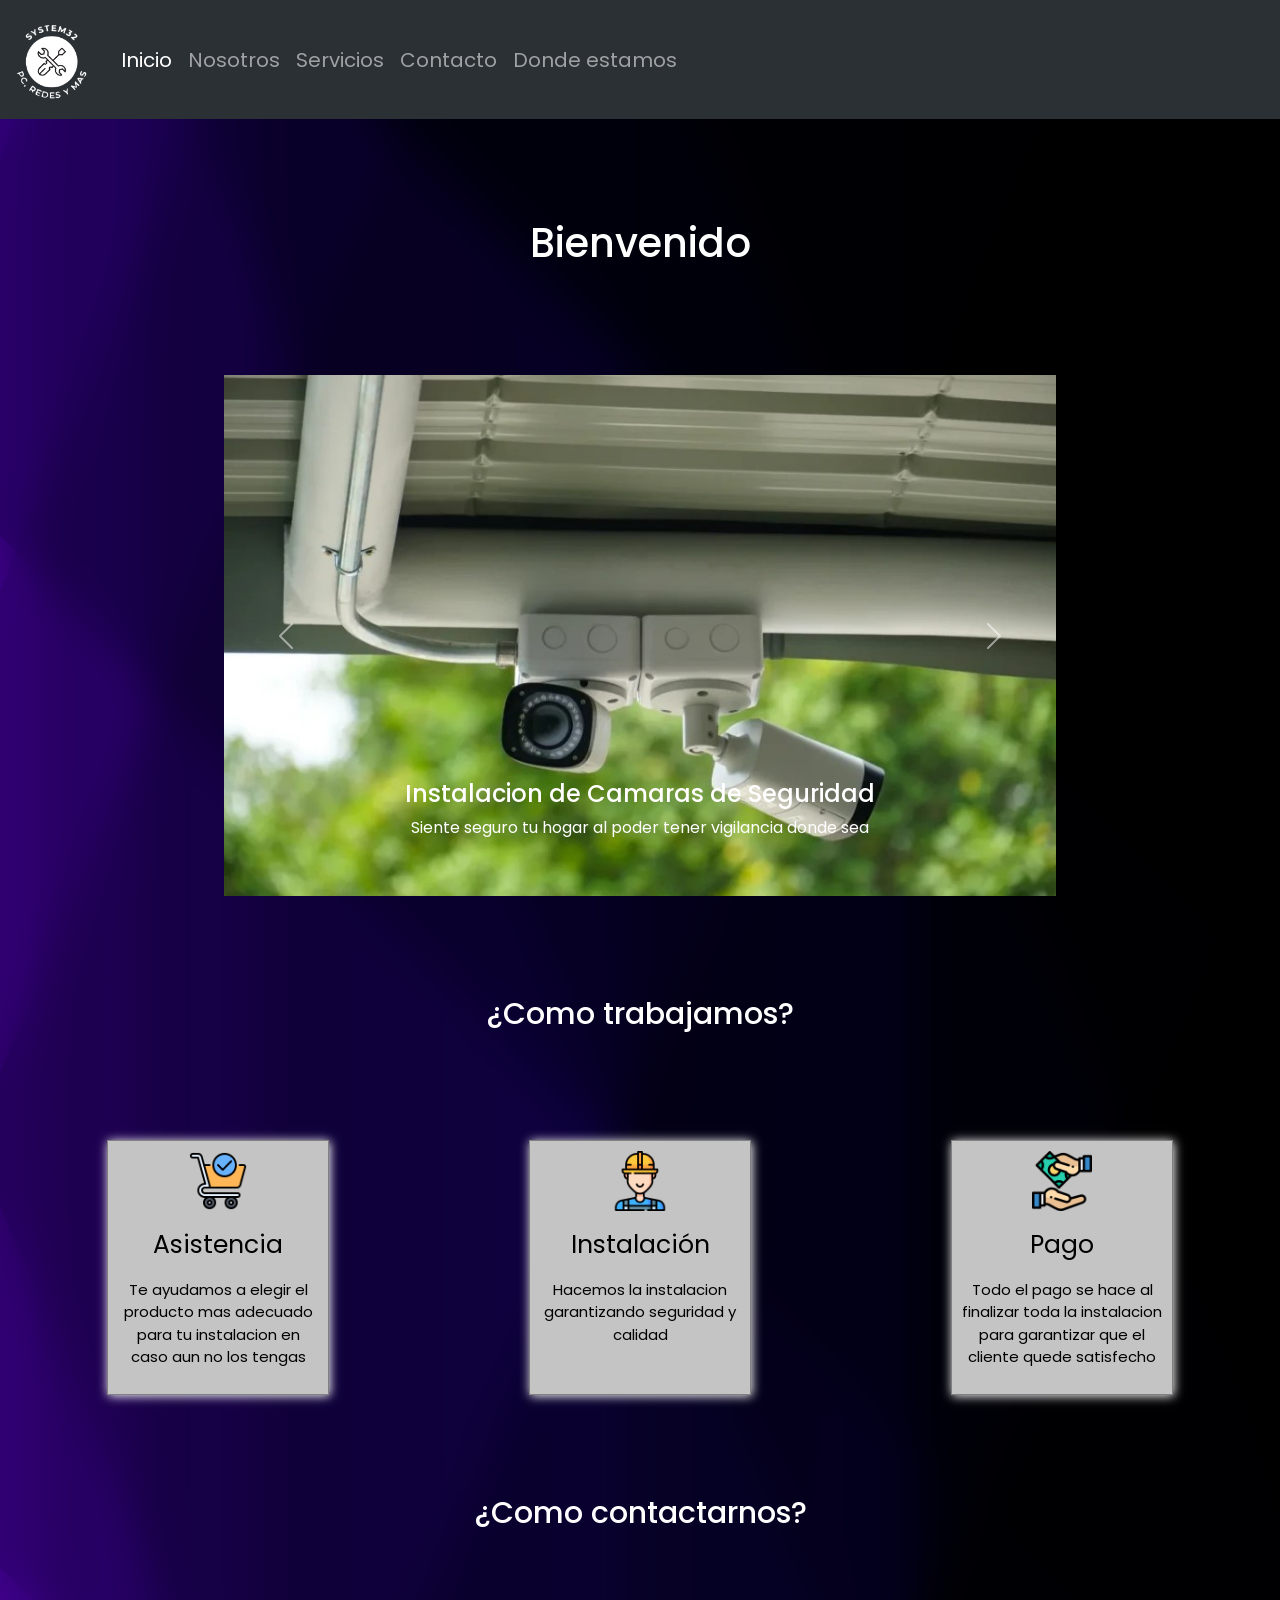
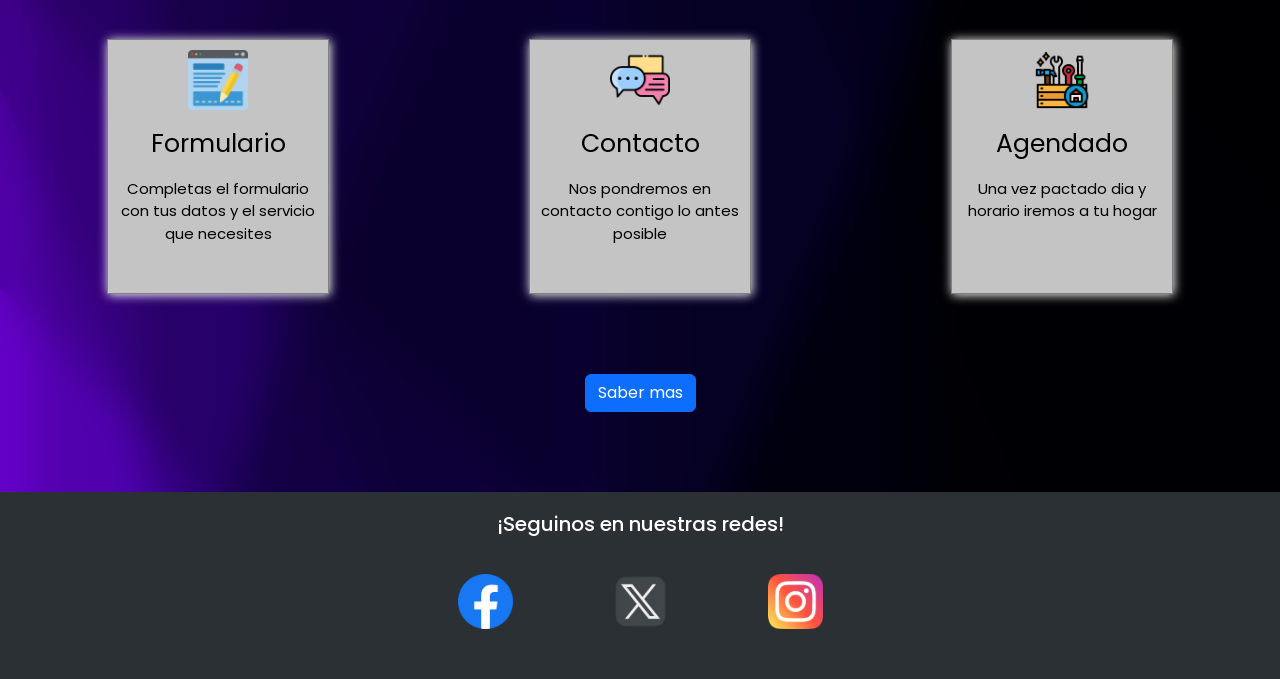
<file: index.html>
<!DOCTYPE html>
<html lang="en">

<head>
   <meta charset="UTF-8">
   <meta name="viewport" content="width=device-width, initial-scale=1.0">
   <title>Inicio</title>
   <!--Boostrap-->
   <link href="https://cdn.jsdelivr.net/npm/bootstrap@5.3.3/dist/css/bootstrap.min.css" rel="stylesheet"
      integrity="sha384-QWTKZyjpPEjISv5WaRU9OFeRpok6YctnYmDr5pNlyT2bRjXh0JMhjY6hW+ALEwIH" crossorigin="anonymous">
   <!--Icono de la pagina-->
   <link rel="icon" href="./images/logoblanco.png">
   <!--Fonts-->
   <link rel="preconnect" href="https://fonts.googleapis.com">
   <link rel="preconnect" href="https://fonts.gstatic.com" crossorigin>
   <link
      href="https://fonts.googleapis.com/css2?family=Poppins:ital,wght@0,100;0,200;0,300;0,400;0,500;0,600;0,700;0,800;0,900;1,100;1,200;1,300;1,400;1,500;1,600;1,700;1,800;1,900&display=swap"
      rel="stylesheet">
   <!--Css-->
   <link rel="stylesheet" href="./css/style.css">
</head>

<body>
   <!--HEADER-->
   <header>
      <nav class="navbar navbar-expand-xl bg-body-tertiary bg-dark" data-bs-theme="dark">
         <div class="container-fluid">
            <a class="navbar-brand" href="./index.html">
               <img src="./images/logoblanco.png" alt="logo system32" class="logo-nav">
            </a>
           <button class="navbar-toggler" type="button" data-bs-toggle="collapse" data-bs-target="#navbarSupportedContent" aria-controls="navbarSupportedContent" aria-expanded="false" aria-label="Toggle navigation">
             <span class="navbar-toggler-icon"></span>
           </button>
           <div class="collapse navbar-collapse" id="navbarSupportedContent">
             <ul class="navbar-nav me-auto mb-2 mb-lg-0">
               <li class="nav-item">
                 <a class="nav-link active" aria-current="page" href="./index.html">Inicio</a>
               </li>
               <li class="nav-item">
                 <a class="nav-link" href="./pages/nosotros.html">Nosotros</a>
               </li>
               <li class="nav-item">
                  <a class="nav-link" href="./pages/servicios.html">Servicios</a>
                </li>
               <li class="nav-item">
                 <a class="nav-link " href="./pages/contacto.html">Contacto</a>
               </li>
               <li class="nav-item">
                  <a class="nav-link" href="./pages/donde-estamos.html">Donde estamos</a>
                </li>
             </ul>
           </div>
         </div>
       </nav>
  </header>
  
  
  
<!--MAIN-->
<main>
<h1 class="title-main-index">Bienvenido</h1>
<!--Carrusel-->
<div id="carouselExampleInterval" class="carousel slide mx-auto" data-bs-ride="carousel">
   <div class="carousel-inner">
      <div class="carousel-item active" data-bs-interval="3500">
          <img src="./images/foto1.jpg" class="d-block w-100" alt="Instalacion de Camaras">
         <div class="carousel-caption d-none d-md-block">
            <a href="./pages/contacto.html"><h4>Instalacion de Camaras de Seguridad</h4></a>
            <a href="./pages/contacto.html"><p>Siente seguro tu hogar al poder tener vigilancia donde sea</p></a>
         </div>
      </div>
     <div class="carousel-item" data-bs-interval="4000">
         <img src="./images/foto2.jpg" class="d-block w-100" alt="Armado de pc">
       <div class="carousel-caption d-none d-md-block">
         <a href="./pages/contacto.html"><h4>Armado de PC</h4></a>
         <a href="./pages/contacto.html"><p>Arma tu PC para estudio o gaming de la mejor forma con los mejores componentes</p></a>
       </div>
     </div>
     <div class="carousel-item">
         <img src="./images/foto3.jpg" class="d-block w-100" alt="Mantenimiento de PC">
       <div class="carousel-caption d-none d-md-block">
         <a href="./pages/contacto.html"><h4>Mantenimiento de PC</h4></a>
         <a href="./pages/contacto.html"><p>Hacemos una copia de seguridad para luego un completo mantenimiento a tu PC</p></a>
       </div>
     </div>
   </div>
     <button class="carousel-control-prev" type="button" data-bs-target="#carouselExampleInterval" data-bs-slide="prev">
      <span class="carousel-control-prev-icon" aria-hidden="true"></span>
      <span class="visually-hidden">Previous</span>
     </button>
     <button class="carousel-control-next" type="button" data-bs-target="#carouselExampleInterval" data-bs-slide="next">
      <span class="carousel-control-next-icon" aria-hidden="true"></span>
      <span class="visually-hidden">Next</span>
     </button>
</div>

   <!--Tarjetas-->
 <section>
   <div>
      <h4 id="h2-seccion-main">¿Como trabajamos?</h4>
      <div class="seccion-index">
         <div class="cajas-secciones-index">
            <img src="./images/buy-icon.png" class="icons-index" alt="">
            <a href="./pages/contacto.html"class="a-secciones-index">Asistencia</a>
            <p class="text-secciones-index">Te ayudamos a elegir el producto mas adecuado para tu instalacion en caso aun no los tengas</p>
         </div>
         <div class="cajas-secciones-index">
            <img src="./images/work-icon.png" class="icons-index" alt="">
            <a href="./pages/contacto.html"class="a-secciones-index">Instalación</a>
            <p class="text-secciones-index">Hacemos la instalacion garantizando seguridad y calidad</p>
         </div>
         <div class="cajas-secciones-index">
            <img src="./images/pay-icon.png" class="icons-index" alt="">
            <a href="./pages/contacto.html"class="a-secciones-index">Pago</a>
            <p class="text-secciones-index">Todo el pago se hace al finalizar toda la instalacion para garantizar que el cliente quede satisfecho</p>
         </div>
      </div>
   </div>
</section>
<section>
   <div>
      <h4 id="h2-seccion-main">¿Como contactarnos?</h4>
      <div class="seccion-index">
         <div class="cajas-secciones-index">
            <img src="./images/form-icon.png" class="icons-index" alt="">
            <a href="./pages/contacto.html"class="a-secciones-index">Formulario</a>
            <p class="text-secciones-index">Completas el formulario con tus datos y el servicio que necesites</p>
         </div>
         <div class="cajas-secciones-index">
            <img src="./images/message-icon.png" class="icons-index" alt="">
            <a href="./pages/contacto.html"class="a-secciones-index">Contacto</a>
            <p class="text-secciones-index">Nos pondremos en contacto contigo lo antes posible</p>
         </div>
         <div class="cajas-secciones-index">
            <img src="./images/reparacion-icon.png" class="icons-index" alt="">
            <a href="./pages/contacto.html"class="a-secciones-index">Agendado</a>
            <p class="text-secciones-index">Una vez pactado dia y horario iremos a tu hogar</p>
         </div>
      </div>
   </div>
</section>
<div class="button-index">
   <button type="button" class="btn btn-primary"><a href="./pages/nosotros.html">Saber mas</a></button>
</div>
</main>

   <!--Footer-->

   <footer>
      <div class="footer">
         <h6 class="text-footer">¡Seguinos en nuestras redes!</h6>
         <div class="icons-footer">
            <a href="https://facebook.com"><img src="./images/logo-facebook.png" alt="" class="icon-footer"></a>
            <a href="https://twitter.com"><img src="./images/logo-x.png" alt="" class="icon-footer"></a>
            <a href="https://instagram.com"><img src="./images/logo-instagram.png" alt="" class="icon-footer"></a>
         </div>
      </div>   
   </footer>
   

   <script src="https://cdn.jsdelivr.net/npm/bootstrap@5.3.3/dist/js/bootstrap.bundle.min.js"
      integrity="sha384-YvpcrYf0tY3lHB60NNkmXc5s9fDVZLESaAA55NDzOxhy9GkcIdslK1eN7N6jIeHz"
      crossorigin="anonymous"></script>


</body>

</html>
</file>
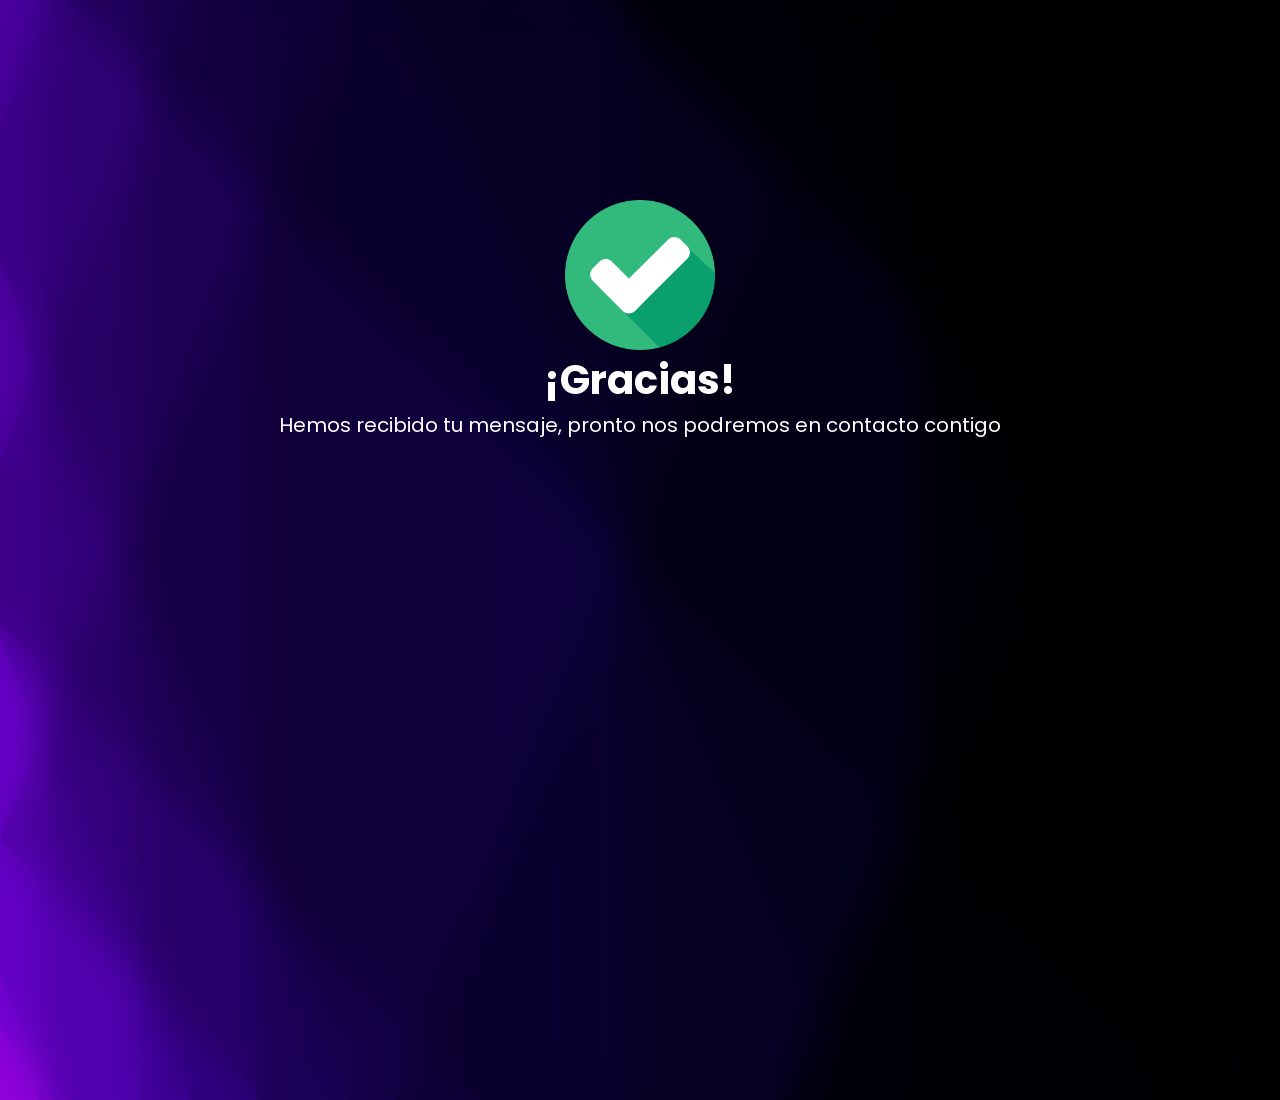
<file: pages/confirmado.html>
<!DOCTYPE html>
<html lang="en">
<head>
    <meta charset="UTF-8">
    <meta name="viewport" content="width=device-width, initial-scale=1.0">
   <!--Icono de la pagina-->
   <link rel="icon" href="../images/logoblanco.png">
   <!--Fonts-->
   <link rel="preconnect" href="https://fonts.googleapis.com">
   <link rel="preconnect" href="https://fonts.gstatic.com" crossorigin>
   <link href="https://fonts.googleapis.com/css2?family=Poppins:ital,wght@0,100;0,200;0,300;0,400;0,500;0,600;0,700;0,800;0,900;1,100;1,200;1,300;1,400;1,500;1,600;1,700;1,800;1,900&display=swap"
      rel="stylesheet">
    <!--Css-->
   <link rel="stylesheet" href="../css/style.css">
</head>
<body >
    <main class="main-confirmado">
        <div class="div-confirmado">
            <img src="../images/check-icon.png">
            <h1>¡Gracias!</h1>
            <p>Hemos recibido tu mensaje, pronto nos podremos en contacto contigo</p>
            
        </div>
        
    </main>
</body>
</html>
</file>
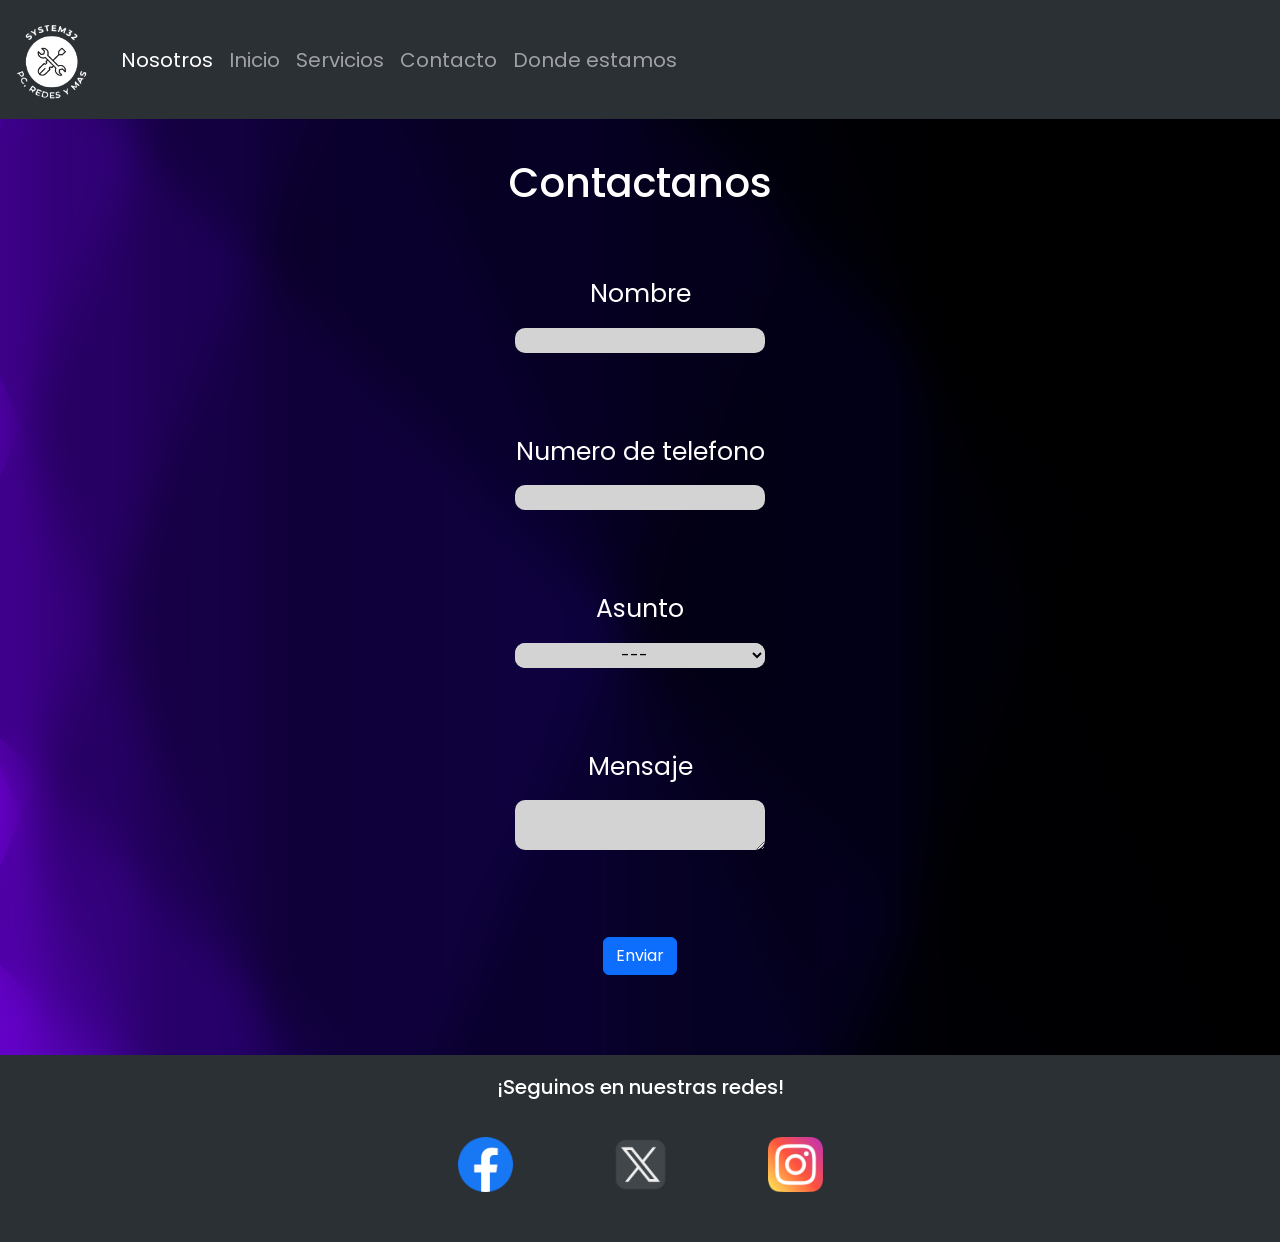
<file: pages/contacto.html>
<!DOCTYPE html>
<html lang="en">

<head>
   <meta charset="UTF-8">
   <meta name="viewport" content="width=device-width, initial-scale=1.0">
   <title>Contacto</title>
   <!--Boostrap-->
   <link href="https://cdn.jsdelivr.net/npm/bootstrap@5.3.3/dist/css/bootstrap.min.css" rel="stylesheet"
      integrity="sha384-QWTKZyjpPEjISv5WaRU9OFeRpok6YctnYmDr5pNlyT2bRjXh0JMhjY6hW+ALEwIH" crossorigin="anonymous">
   <!--Icono de la pagina-->
   <link rel="icon" href="../images/logoblanco.png">
   <!--Fonts-->
   <link rel="preconnect" href="https://fonts.googleapis.com">
   <link rel="preconnect" href="https://fonts.gstatic.com" crossorigin>
   <link
      href="https://fonts.googleapis.com/css2?family=Poppins:ital,wght@0,100;0,200;0,300;0,400;0,500;0,600;0,700;0,800;0,900;1,100;1,200;1,300;1,400;1,500;1,600;1,700;1,800;1,900&display=swap"
      rel="stylesheet">
   <!--Css-->
   <link rel="stylesheet" href="../css/style.css">
</head>

<body>
  
   <!--HEADER-->
   <header>
      <nav class="navbar navbar-expand-xl bg-body-tertiary bg-dark" data-bs-theme="dark">
         <div class="container-fluid">
            <a class="navbar-brand" href="./index.html">
               <img src="../images/logoblanco.png" alt="logo system32" class="logo-nav">
            </a>
           <button class="navbar-toggler" type="button" data-bs-toggle="collapse" data-bs-target="#navbarSupportedContent" aria-controls="navbarSupportedContent" aria-expanded="false" aria-label="Toggle navigation">
             <span class="navbar-toggler-icon"></span>
           </button>
           <div class="collapse navbar-collapse" id="navbarSupportedContent">
             <ul class="navbar-nav me-auto mb-2 mb-lg-0">
               <li class="nav-item">
                 <a class="nav-link active" aria-current="page" href="./nosotros.html">Nosotros</a>
               </li>
               <li class="nav-item">
                 <a class="nav-link" href="../index.html">Inicio</a>
               </li>
               <li class="nav-item">
                  <a class="nav-link" href="./servicios.html">Servicios</a>
                </li>
               <li class="nav-item">
                 <a class="nav-link " href="./contacto.html">Contacto</a>
               </li>
               <li class="nav-item">
                  <a class="nav-link" href="./donde-estamos.html">Donde estamos</a>
                </li>
             </ul>
           </div>
         </div>
       </nav>
  </header>

<!--Main-->
   <main>
      <h1 class="h1-contacto">Contactanos</h1>

      <div class="main-contacto">

         <div class="cajas-inputs">
            <label class="title-inputs">Nombre</label>
            <div>
               <input type="text" class="inputs" >
            </div>
         </div>
         <div class="cajas-inputs">
            <label class="title-inputs">Numero de telefono</label>
            <div>
               <input  type="number" class="inputs" >
            </div>
         </div>
         <div class="cajas-inputs">
            <label class="title-inputs">Asunto</label>
            <div class="inputs">
               <select name="seleccion de servicio" class="inputs"  >
                  <option value="">---</option>
                  <option value="">Armado de PC</option>
                  <option value="">Mantenimiento de PC</option>
                  <option value="">Instalacion de Camaras</option>
                  <option value="">Instalacion de Alarma</option>
                  <option value="">Configuracion de Antenas WiFi</option>
               </select>
            </div>
         </div>
         <div class="cajas-inputs">
            <label class="title-inputs">Mensaje</label>
            <div>
               <textarea name="" id="" cols="30" rows="5" class="inputs input-textarea"></textarea>
            </div>
         </div>    
         <div class="button-contacto">
            <button type="button" class="btn btn-primary"><a href="./confirmado.html">Enviar</a></button>
         </div>
      </div>
   </main>

<!--Footer-->
   <footer>
      <div class="footer">
         <h6 class="text-footer">¡Seguinos en nuestras redes!</h6>
         <div class="icons-footer">
            <a href="https://facebook.com"><img src="../images/logo-facebook.png" alt="" class="icon-footer"></a>
            <a href="https://twitter.com"><img src="../images/logo-x.png" alt="" class="icon-footer"></a>
            <a href="https://instagram.com"><img src="../images/logo-instagram.png" alt="" class="icon-footer"></a>
         </div>
      </div>   
      </footer>
   
 

   <script src="https://cdn.jsdelivr.net/npm/bootstrap@5.3.3/dist/js/bootstrap.bundle.min.js"
      integrity="sha384-YvpcrYf0tY3lHB60NNkmXc5s9fDVZLESaAA55NDzOxhy9GkcIdslK1eN7N6jIeHz"
      crossorigin="anonymous"></script>
</body>
</file>
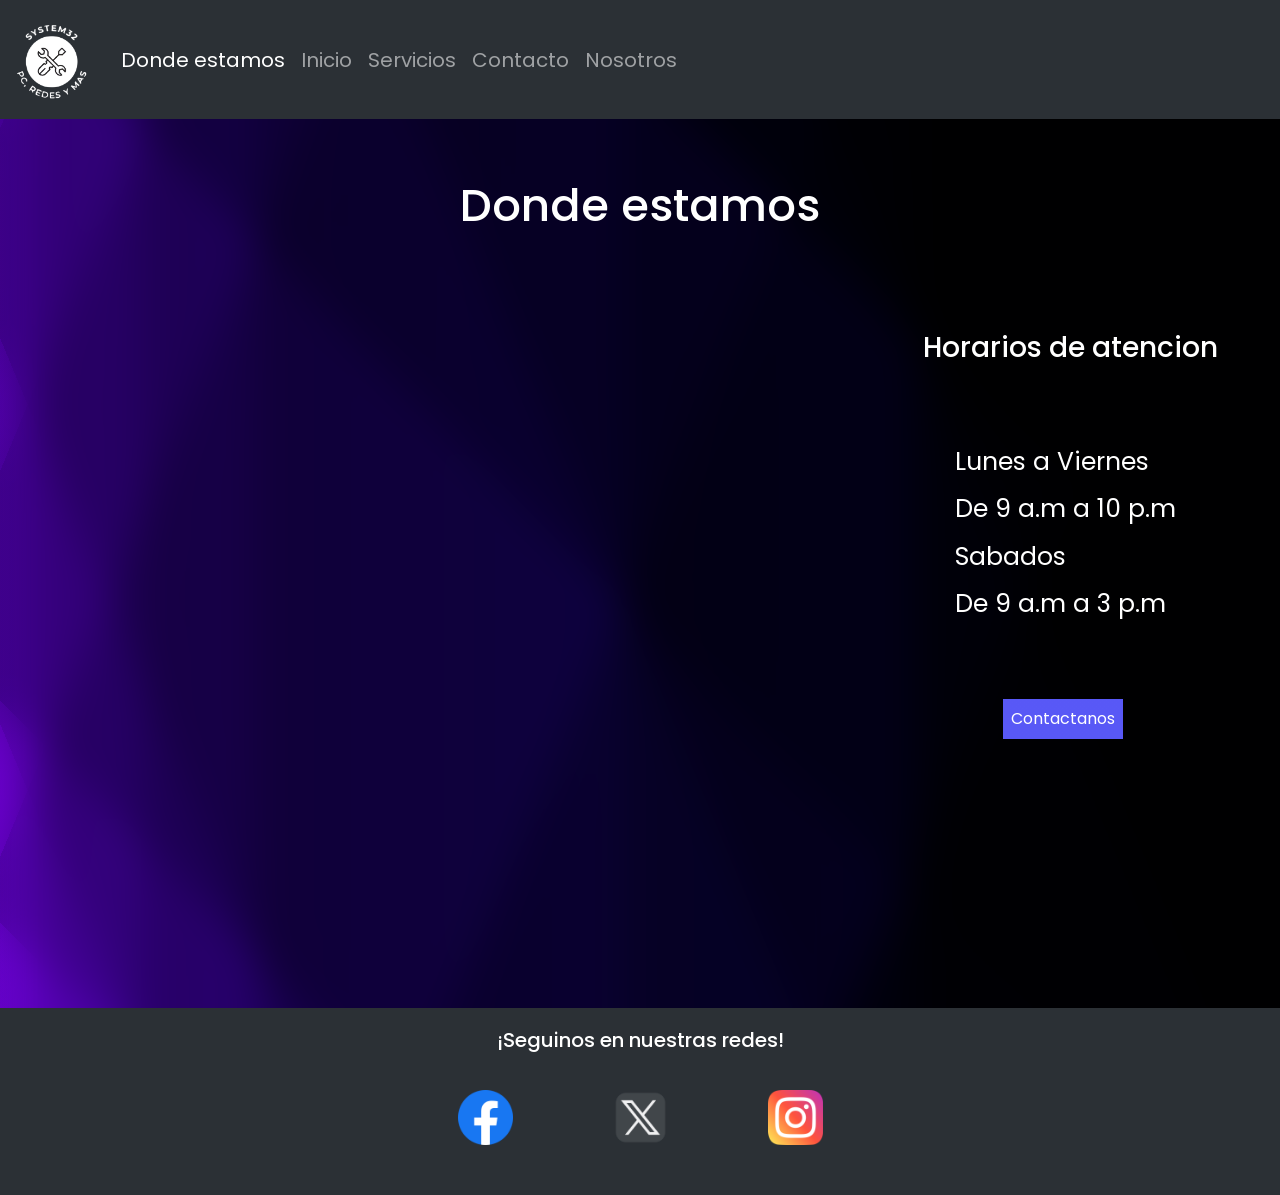
<file: pages/donde-estamos.html>
<!DOCTYPE html>
<html lang="en">

<head>
    <meta charset="UTF-8">
    <meta name="viewport" content="width=device-width, initial-scale=1.0">
    <title>Donde estamos</title>
    <!--Boostrap-->
    <link href="https://cdn.jsdelivr.net/npm/bootstrap@5.3.3/dist/css/bootstrap.min.css" rel="stylesheet"
        integrity="sha384-QWTKZyjpPEjISv5WaRU9OFeRpok6YctnYmDr5pNlyT2bRjXh0JMhjY6hW+ALEwIH" crossorigin="anonymous">
    <!--Icono de la pagina-->
    <link rel="icon" href="../images/logoblanco.png">
    <!--Fonts-->
    <link rel="preconnect" href="https://fonts.googleapis.com">
    <link rel="preconnect" href="https://fonts.gstatic.com" crossorigin>
    <link
        href="https://fonts.googleapis.com/css2?family=Poppins:ital,wght@0,100;0,200;0,300;0,400;0,500;0,600;0,700;0,800;0,900;1,100;1,200;1,300;1,400;1,500;1,600;1,700;1,800;1,900&display=swap"
        rel="stylesheet">
    <!--Css-->
   <link rel="stylesheet" href="../css/style.css">
</head>

<body>

    <header>
        <nav class="navbar navbar-expand-xl bg-body-tertiary bg-dark" data-bs-theme="dark">
           <div class="container-fluid">
              <a class="navbar-brand" href="./index.html">
                 <img src="../images/logoblanco.png" alt="logo system32" class="logo-nav">
              </a>
             <button class="navbar-toggler" type="button" data-bs-toggle="collapse" data-bs-target="#navbarSupportedContent" aria-controls="navbarSupportedContent" aria-expanded="false" aria-label="Toggle navigation">
               <span class="navbar-toggler-icon"></span>
             </button>
             <div class="collapse navbar-collapse" id="navbarSupportedContent">
               <ul class="navbar-nav me-auto mb-2 mb-lg-0">
                 <li class="nav-item">
                   <a class="nav-link active" aria-current="page" href="./donde-estamos.html">Donde estamos</a>
                 </li>
                 <li class="nav-item">
                   <a class="nav-link" href="../index.html">Inicio</a>
                 </li>
                 <li class="nav-item">
                    <a class="nav-link" href="./servicios.html">Servicios</a>
                  </li>
                 <li class="nav-item">
                   <a class="nav-link " href="./contacto.html">Contacto</a>
                 </li>
                 <li class="nav-item">
                    <a class="nav-link" href="./nosotros.html">Nosotros</a>
                  </li>
               </ul>
             </div>
           </div>
         </nav>
    </header>

    <main>
        <div class="title-donde-estamos">
            <h1 class="title-donde-estamos">Donde estamos</h1>
        </div>
        <section>

         <div  class="section-donde-estamos">
            <div>
                <iframe
                    src="https://www.google.com/maps/embed?pb=!1m18!1m12!1m3!1d53356.99363910732!2d-66.35086513780696!3d-33.297578361951324!2m3!1f0!2f0!3f0!3m2!1i1024!2i768!4f13.1!3m3!1m2!1s0x95d43954196ca6cd%3A0x7fc2e3b4d49ecc83!2sSan%20Luis!5e0!3m2!1ses-419!2sar!4v1710884679644!5m2!1ses-419!2sar"
                    width="600" height="450" style="border:0;" allowfullscreen="" loading="lazy"
                    referrerpolicy="no-referrer-when-downgrade">
                </iframe>
            </div>
                <div class="tarjeta-horarios">
                   <h3>Horarios de atencion</h3>
                 <ol class="horarios-atencion">
                   <li>Lunes a Viernes</li>
                   <div>De 9 a.m a 10 p.m</div>
                   <li>Sabados</li>
                   <div>De 9 a.m a 3 p.m</div>
                 </ol>
                   <button class="button-donde-estamos"><a href="./contacto.html" class="href-button">Contactanos</a></button>
                </div>
         </div>

        </section>
    </main>
     

   <footer>
        <div class="footer">
         <h6 class="text-footer">¡Seguinos en nuestras redes!</h6>
         <div class="icons-footer">
          <a href="https://facebook.com" target="_blank"><img src="../images/logo-facebook.png" alt="" class="icon-footer"></a>
          <a href="https://twitter.com" target="_blank"><img src="../images/logo-x.png" alt="" class="icon-footer"></a>
          <a href="https://instagram.com" target="_blank"><img src="../images/logo-instagram.png" alt=""class="icon-footer"></a>
         </div>
        </div>   
    </footer>
    
    <script src="https://cdn.jsdelivr.net/npm/bootstrap@5.3.3/dist/js/bootstrap.bundle.min.js"
    integrity="sha384-YvpcrYf0tY3lHB60NNkmXc5s9fDVZLESaAA55NDzOxhy9GkcIdslK1eN7N6jIeHz"
    crossorigin="anonymous"></script>
</body>

</html>
</file>
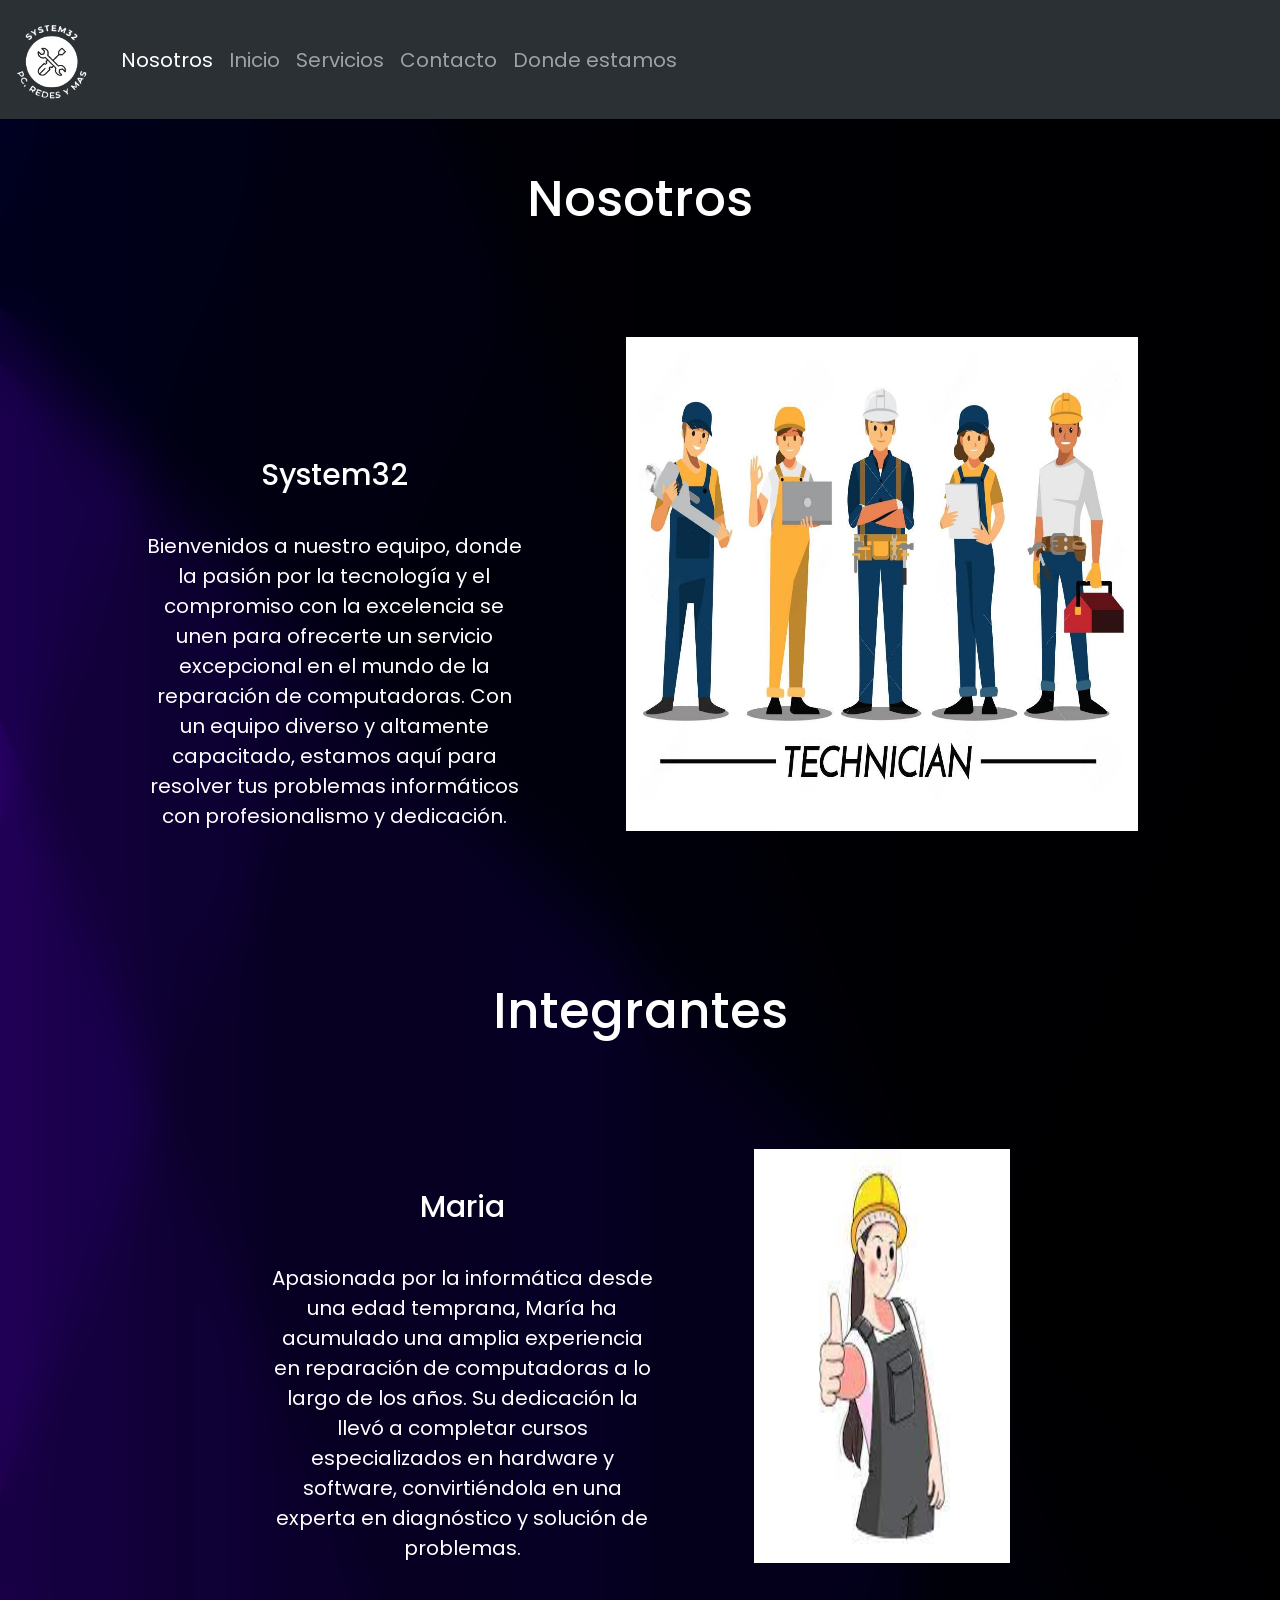
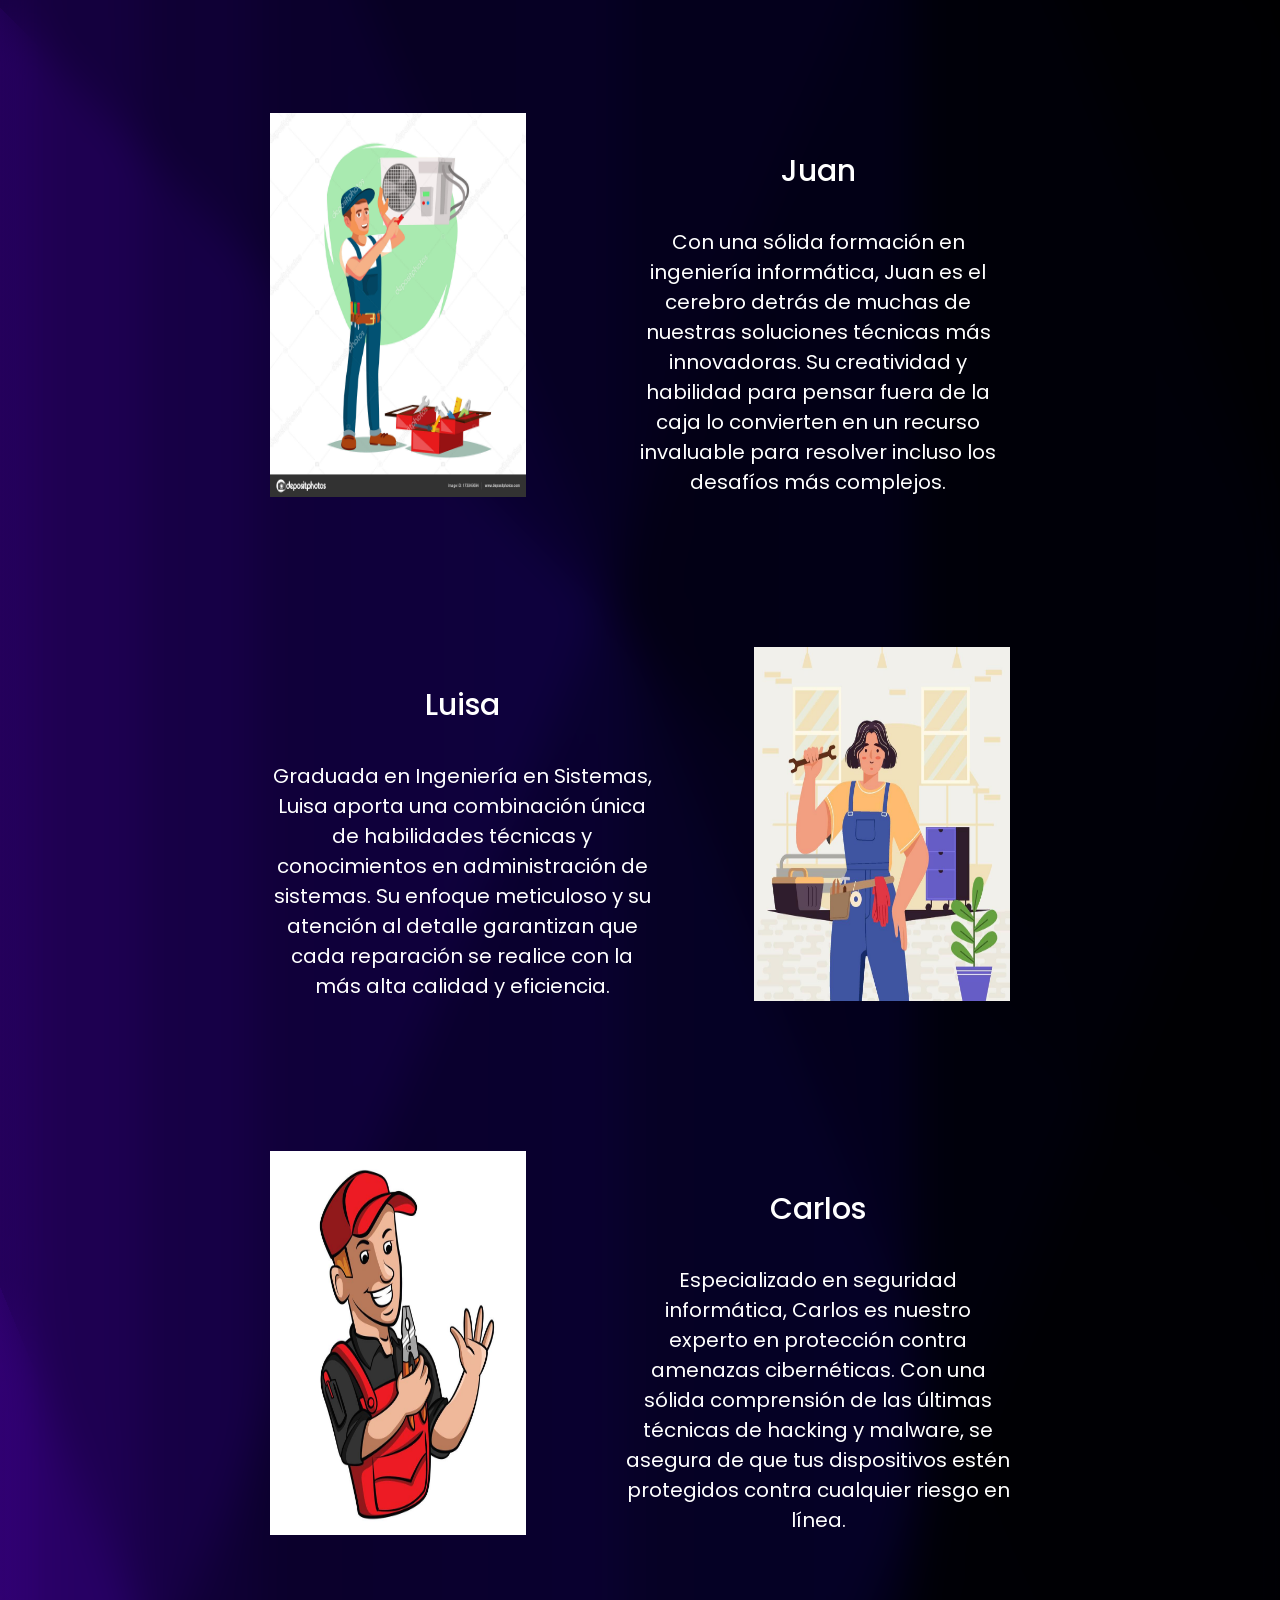
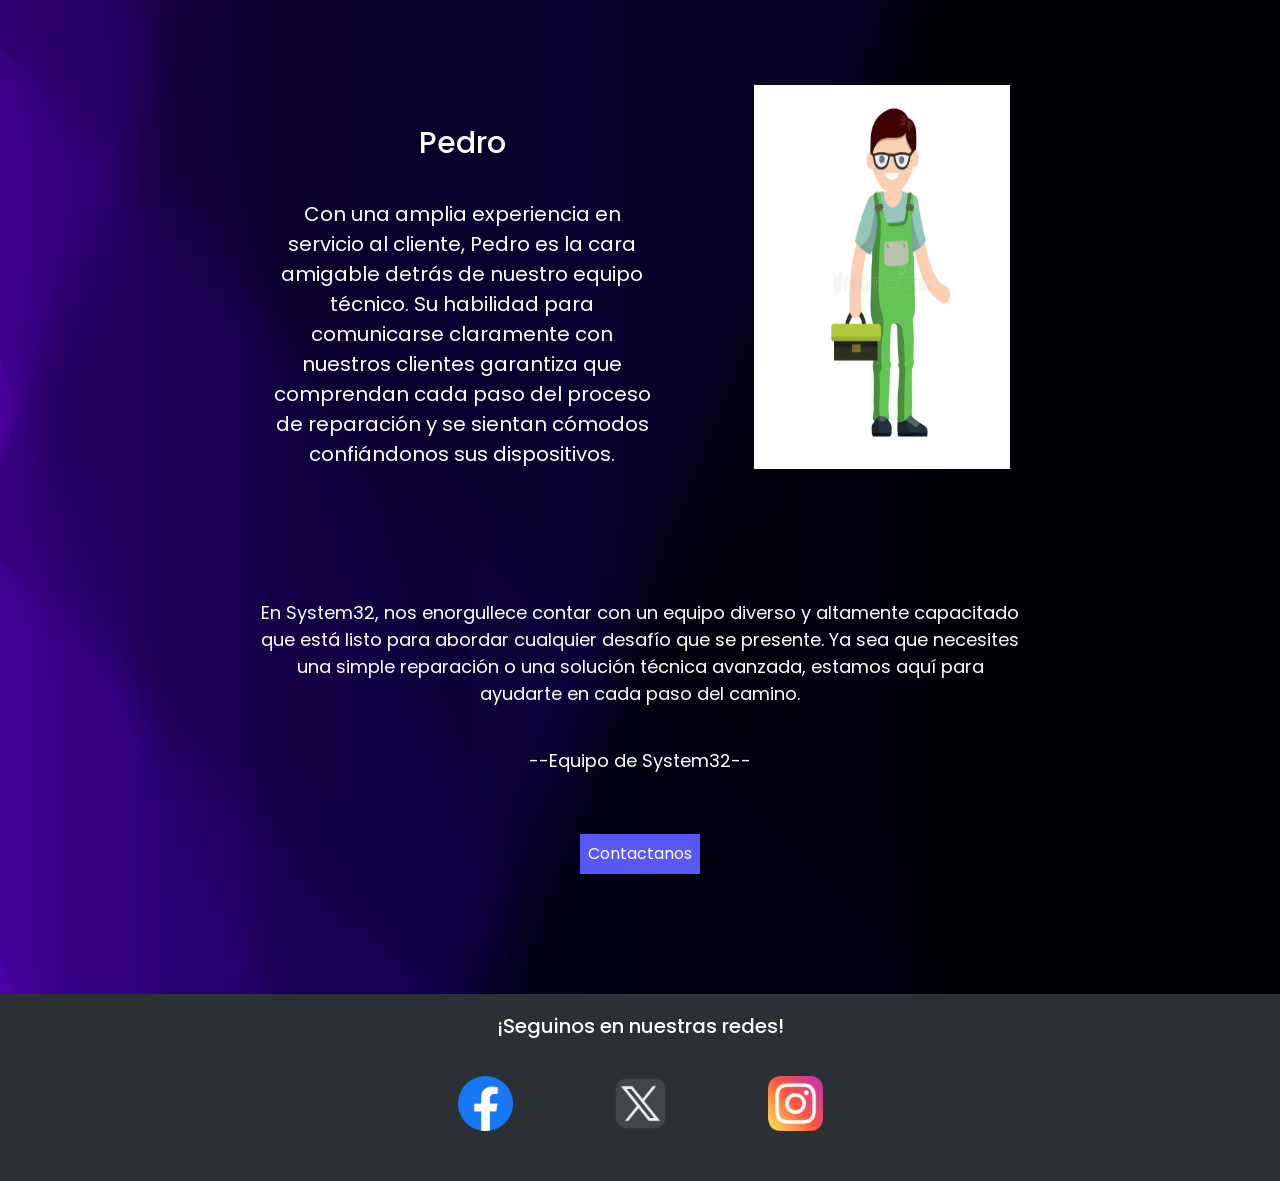
<file: pages/nosotros.html>
<!DOCTYPE html>
<html lang="en">

<head>
    <meta charset="UTF-8">
    <meta name="viewport" content="width=device-width, initial-scale=1.0">
    <title>Nosotros</title>
    <!--Boostrap-->
    <link href="https://cdn.jsdelivr.net/npm/bootstrap@5.3.3/dist/css/bootstrap.min.css" rel="stylesheet"
        integrity="sha384-QWTKZyjpPEjISv5WaRU9OFeRpok6YctnYmDr5pNlyT2bRjXh0JMhjY6hW+ALEwIH" crossorigin="anonymous">
    <!--Icono de la pagina-->
    <link rel="icon" href="../images/logoblanco.png">
    <!--Fonts-->
    <link rel="preconnect" href="https://fonts.googleapis.com">
    <link rel="preconnect" href="https://fonts.gstatic.com" crossorigin>
    <link
        href="https://fonts.googleapis.com/css2?family=Poppins:ital,wght@0,100;0,200;0,300;0,400;0,500;0,600;0,700;0,800;0,900;1,100;1,200;1,300;1,400;1,500;1,600;1,700;1,800;1,900&display=swap"
        rel="stylesheet">
    <!--Css-->
   <link rel="stylesheet" href="../css/style.css">
</head>

<body>

    <header>
        <nav class="navbar navbar-expand-xl bg-body-tertiary bg-dark" data-bs-theme="dark">
           <div class="container-fluid">
              <a class="navbar-brand" href="./index.html">
                 <img src="../images/logoblanco.png" alt="logo system32" class="logo-nav">
              </a>
             <button class="navbar-toggler" type="button" data-bs-toggle="collapse" data-bs-target="#navbarSupportedContent" aria-controls="navbarSupportedContent" aria-expanded="false" aria-label="Toggle navigation">
               <span class="navbar-toggler-icon"></span>
             </button>
             <div class="collapse navbar-collapse" id="navbarSupportedContent">
               <ul class="navbar-nav me-auto mb-2 mb-lg-0">
                 <li class="nav-item">
                   <a class="nav-link active" aria-current="page" href="./nosotros.html">Nosotros</a>
                 </li>
                 <li class="nav-item">
                   <a class="nav-link" href="../index.html">Inicio</a>
                 </li>
                 <li class="nav-item">
                    <a class="nav-link" href="./servicios.html">Servicios</a>
                  </li>
                 <li class="nav-item">
                   <a class="nav-link " href="./contacto.html">Contacto</a>
                 </li>
                 <li class="nav-item">
                    <a class="nav-link" href="./donde-estamos.html">Donde estamos</a>
                  </li>
               </ul>
             </div>
           </div>
         </nav>
    </header>

    <main>
        <h1 class="title-nosotros">Nosotros</h1>

        <section class="section1-nosotros">
            <img src="../images/foto-nosotros.jpg" alt="equipo system32" class="img-nosotros">
            <div class="tarjeta-section-nosotros">
                <h3 class="h3-tarjetas">System32</h3>
                <div class="text-section-nosotros">
                    Bienvenidos a nuestro equipo, donde la pasión por la tecnología y el
                    compromiso con la excelencia se unen para ofrecerte un servicio excepcional en el mundo de la
                    reparación
                    de computadoras. Con un equipo diverso y altamente capacitado, estamos aquí para resolver tus
                    problemas
                    informáticos con profesionalismo y dedicación.
                </div>
            </div>
        </section>

        <h2 class="h2-nosotros">Integrantes</h2>

        <section class="section2-nosotros">
            <div class="div-maria div-nosotros-responsive">
                <img src="../images/foto-maria.jpg" alt="maria system32" class="img-integrantes">
                <div class="tarjeta-section-integrantes">
                    <h3 class="h3-tarjetas">Maria</h3>
                    <div class="text-section-integrantes">
                        Apasionada por la informática desde una edad temprana, María ha acumulado una amplia experiencia
                        en
                        reparación de computadoras a lo largo de los años. Su dedicación la llevó a completar cursos
                        especializados en hardware y software, convirtiéndola en una experta en diagnóstico y solución
                        de
                        problemas.
                    </div>
                </div>
            </div>
            <div class="div-juan div-nosotros-responsive">
                <img src="../images/foto-juan.jpg" alt="juan system32" class="img-integrantes">
                <div class="tarjeta-section-integrantes">
                    <h3 class="h3-tarjetas">Juan</h3>
                    <div class="text-section-integrantes">
                        Con una sólida formación en ingeniería informática, Juan es el cerebro detrás de muchas de
                        nuestras soluciones técnicas más innovadoras. Su creatividad y habilidad para pensar fuera de la
                        caja lo convierten en un recurso invaluable para resolver incluso los desafíos más complejos.
                    </div>
                </div>
            </div>
            <div class="div-luisa div-nosotros-responsive">
                <img src="../images/foto-luisa.jpg" alt="luisa system32" class="img-integrantes">
                <div class="tarjeta-section-integrantes">
                    <h3 class="h3-tarjetas">Luisa</h3>
                    <div class="text-section-integrantes">
                        Graduada en Ingeniería en Sistemas, Luisa aporta una combinación única de habilidades técnicas y
                        conocimientos en administración de sistemas. Su enfoque meticuloso y su atención al detalle
                        garantizan que cada reparación se realice con la más alta calidad y eficiencia.
                    </div>
                </div>
            </div>
            <div class="div-carlos div-nosotros-responsive">
                <img src="../images/foto-carlos.jpg" alt="carlos system32" class="img-integrantes">
                <div class="tarjeta-section-integrantes">
                    <h3 class="h3-tarjetas">Carlos</h3>
                    <div class="text-section-integrantes">
                        Especializado en seguridad informática, Carlos es nuestro experto en protección contra amenazas
                        cibernéticas. Con una sólida comprensión de las últimas técnicas de hacking y malware, se
                        asegura de que tus dispositivos estén protegidos contra cualquier riesgo en línea.
                    </div>
                </div>
            </div>
            <div class="div-pedro div-nosotros-responsive">
                <img src="../images/foto-pedro.jpg" alt="pedro system32" class="img-integrantes">
                <div class="tarjeta-section-integrantes">
                    <h3 class="h3-tarjetas">Pedro</h3>
                    <div class="text-section-integrantes">
                        Con una amplia experiencia en servicio al cliente, Pedro es la cara amigable detrás de nuestro
                        equipo técnico. Su habilidad para comunicarse claramente con nuestros clientes garantiza que
                        comprendan cada paso del proceso de reparación y se sientan cómodos confiándonos sus
                        dispositivos.
                    </div>
                </div>
            </div>
        </section>
        <section class="section3-nosotros">
            <div class="ultimo-texto-nosotros">
                En System32, nos enorgullece contar con un equipo diverso y altamente capacitado que está
                listo para abordar cualquier desafío que se presente. Ya sea que necesites una simple reparación o una
                solución técnica avanzada, estamos aquí para ayudarte en cada paso del camino.
            </div>
            <div class="ultimo-texto-nosotros">
                --Equipo de System32--
            </div>
            <button class="button-nosotros"><a href="./contacto.html" class="href-button">Contactanos</a></button>
        </section>

    </main>

    <footer>
        <div class="footer">
            <h6 class="text-footer">¡Seguinos en nuestras redes!</h6>
            <div class="icons-footer">
                <a href="https://facebook.com" target="_blank"><img src="../images/logo-facebook.png" alt=""
                        class="icon-footer"></a>
                <a href="https://twitter.com" target="_blank"><img src="../images/logo-x.png" alt=""
                        class="icon-footer"></a>
                <a href="https://instagram.com" target="_blank"><img src="../images/logo-instagram.png" alt=""
                        class="icon-footer"></a>
            </div>
        </div>
    </footer>
    <script src="https://cdn.jsdelivr.net/npm/bootstrap@5.3.3/dist/js/bootstrap.bundle.min.js"
    integrity="sha384-YvpcrYf0tY3lHB60NNkmXc5s9fDVZLESaAA55NDzOxhy9GkcIdslK1eN7N6jIeHz"
    crossorigin="anonymous"></script>
</body>

</html>
</file>
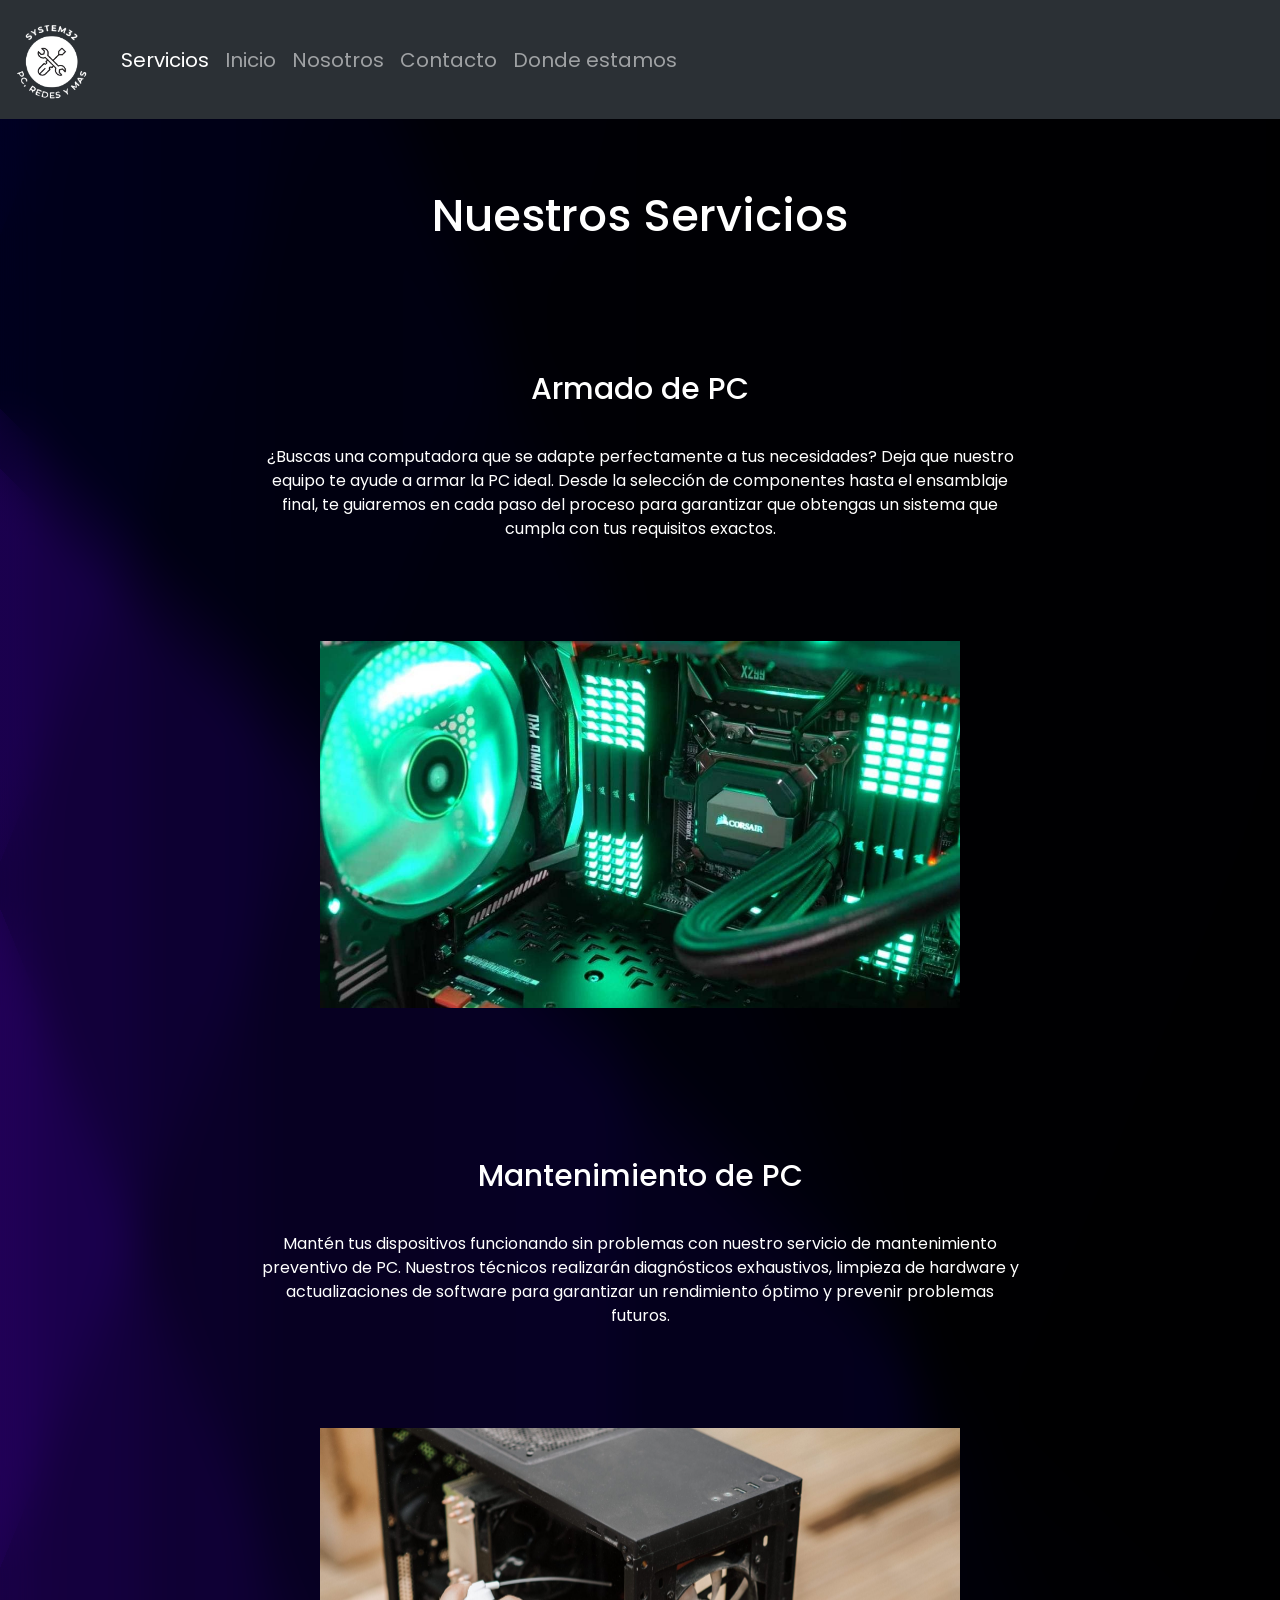
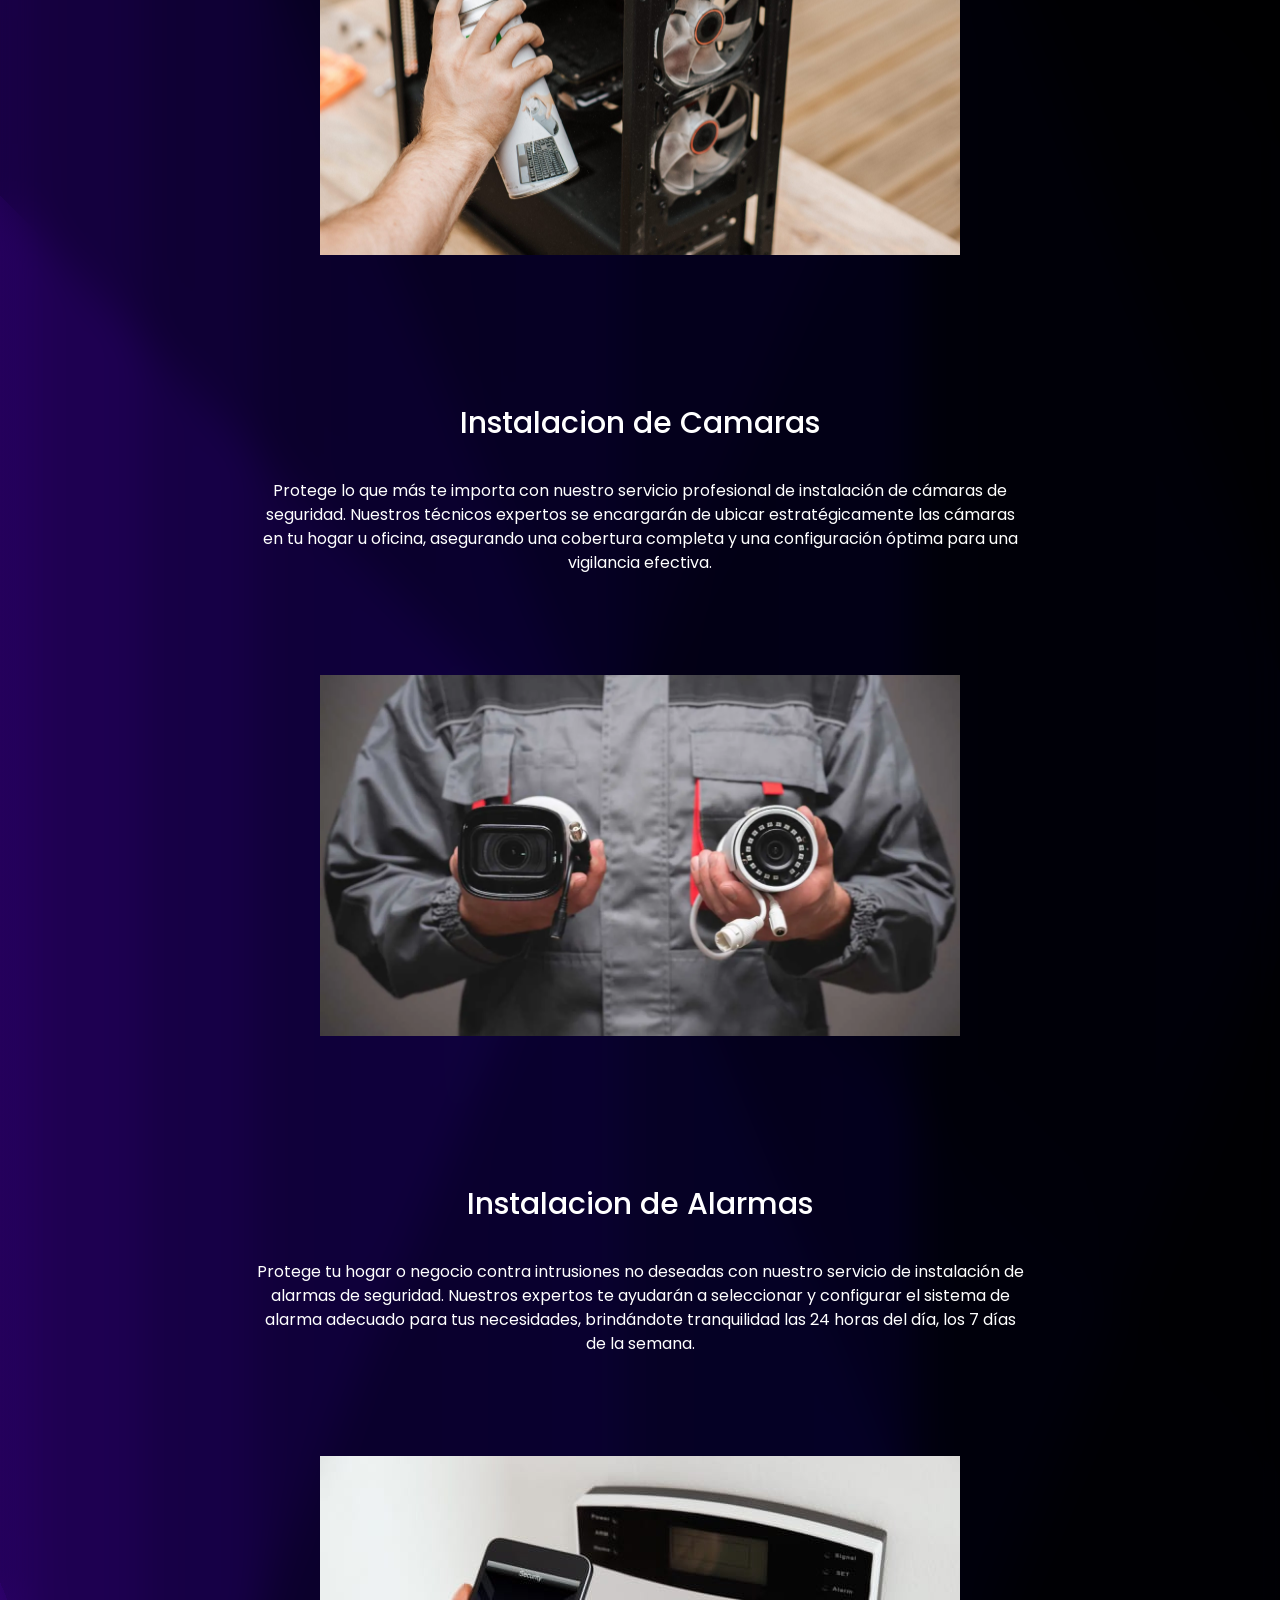
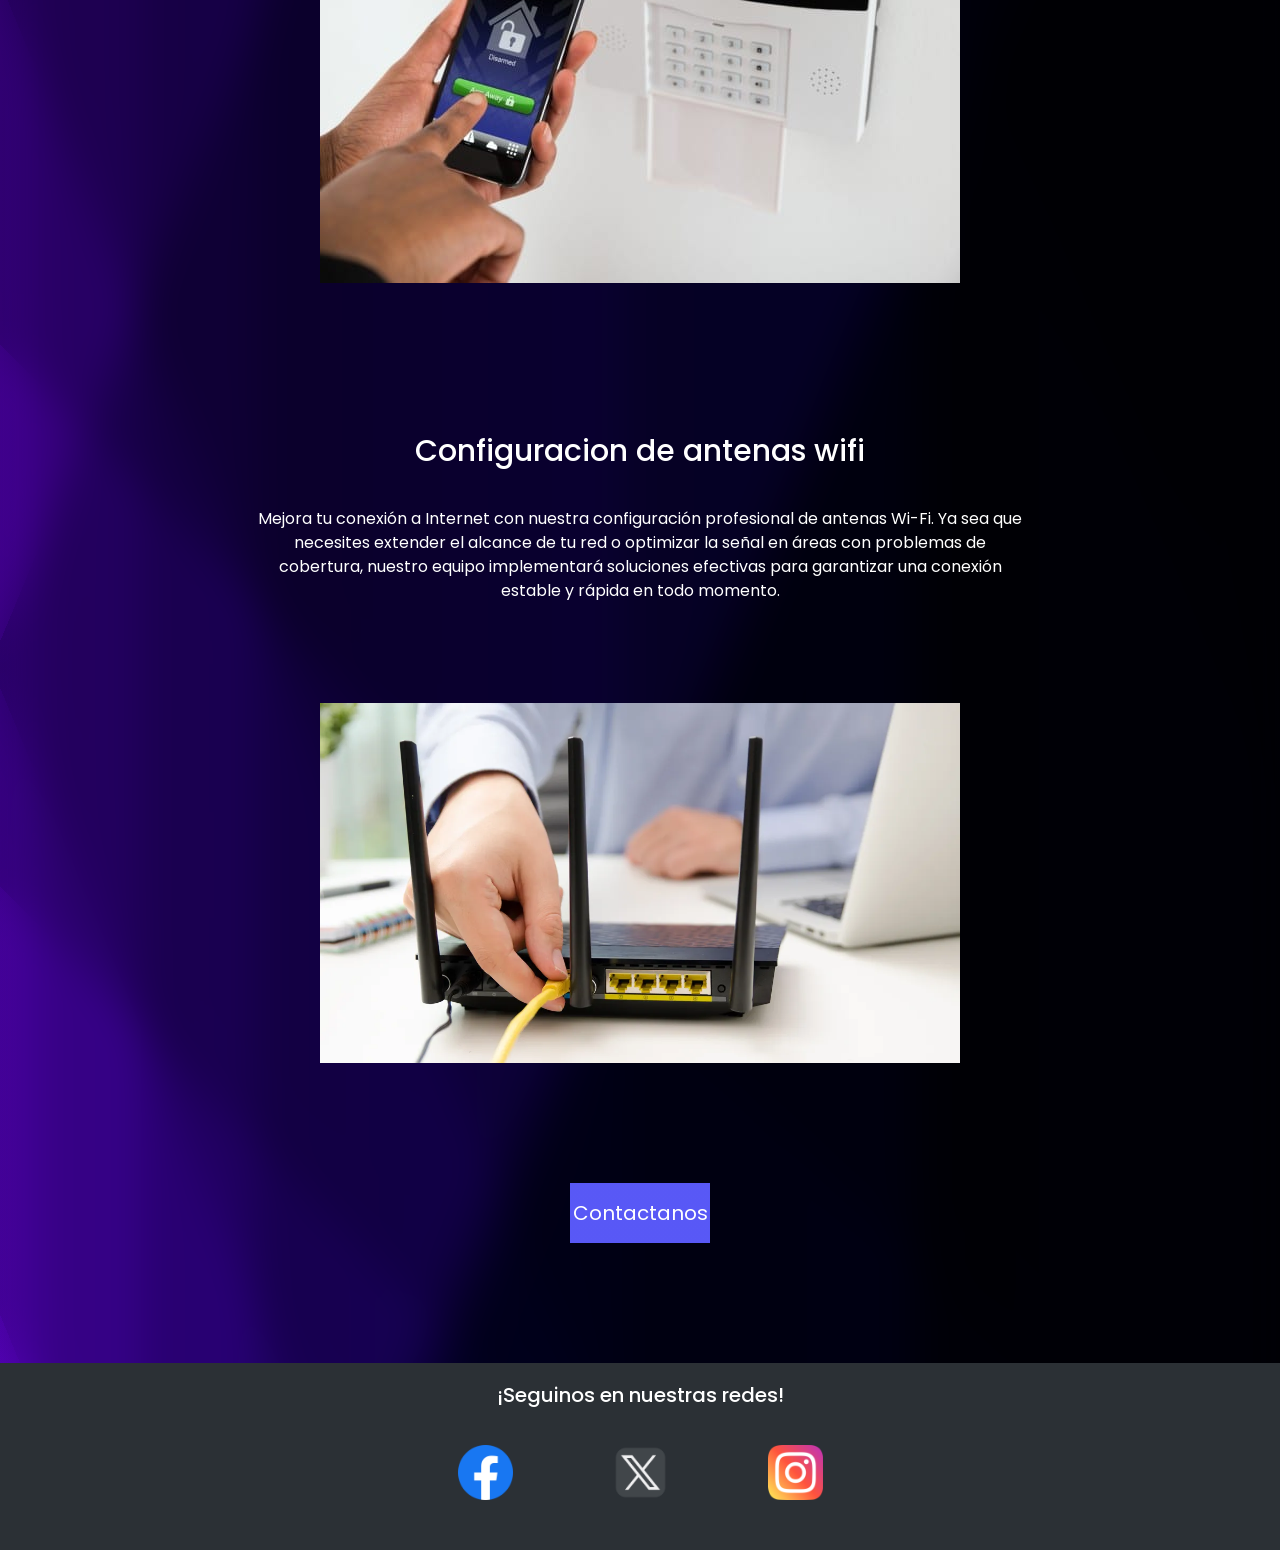
<file: pages/servicios.html>
<!DOCTYPE html>
<html lang="en">

<head>
    <meta charset="UTF-8">
    <meta name="viewport" content="width=device-width, initial-scale=1.0">
    <title>Inicio</title>
    <!--Boostrap-->
    <link href="https://cdn.jsdelivr.net/npm/bootstrap@5.3.3/dist/css/bootstrap.min.css" rel="stylesheet"
        integrity="sha384-QWTKZyjpPEjISv5WaRU9OFeRpok6YctnYmDr5pNlyT2bRjXh0JMhjY6hW+ALEwIH" crossorigin="anonymous">
    <!--Icono de la pagina-->
    <link rel="icon" href="../images/logoblanco.png">
    <!--Fonts-->
    <link rel="preconnect" href="https://fonts.googleapis.com">
    <link rel="preconnect" href="https://fonts.gstatic.com" crossorigin>
    <link
        href="https://fonts.googleapis.com/css2?family=Poppins:ital,wght@0,100;0,200;0,300;0,400;0,500;0,600;0,700;0,800;0,900;1,100;1,200;1,300;1,400;1,500;1,600;1,700;1,800;1,900&display=swap"
        rel="stylesheet">
    <!--Css-->
   <link rel="stylesheet" href="../css/style.css">
</head>

<body>

    <header>
        <nav class="navbar navbar-expand-xl bg-body-tertiary bg-dark" data-bs-theme="dark">
           <div class="container-fluid">
              <a class="navbar-brand" href="./index.html">
                 <img src="../images/logoblanco.png" alt="logo system32" class="logo-nav">
              </a>
             <button class="navbar-toggler" type="button" data-bs-toggle="collapse" data-bs-target="#navbarSupportedContent" aria-controls="navbarSupportedContent" aria-expanded="false" aria-label="Toggle navigation">
               <span class="navbar-toggler-icon"></span>
             </button>
             <div class="collapse navbar-collapse" id="navbarSupportedContent">
               <ul class="navbar-nav me-auto mb-2 mb-lg-0">
                 <li class="nav-item">
                   <a class="nav-link active" aria-current="page" href="./servicios.html">Servicios</a>
                 </li>
                 <li class="nav-item">
                   <a class="nav-link" href="../index.html">Inicio</a>
                 </li>
                 <li class="nav-item">
                    <a class="nav-link" href="./nosotros.html">Nosotros</a>
                  </li>
                 <li class="nav-item">
                   <a class="nav-link " href="./contacto.html">Contacto</a>
                 </li>
                 <li class="nav-item">
                    <a class="nav-link" href="./donde-estamos.html">Donde estamos</a>
                  </li>
               </ul>
             </div>
           </div>
         </nav>
    </header>

    <h1 class="title-servicios">Nuestros Servicios</h1>

    <main>
        <section class="section-servicios">
            <div class="tarjetas-servicios">
                <img src="../images/servicios-armado-de-pc.jpg" alt="Armado de Pc" class="img-servicios">

                <div class="div-servicios">
                    <h3 class="h3-tarjetas">Armado de PC</h3>
                    <div class="text-servicios">
                        ¿Buscas una computadora que se adapte perfectamente a tus necesidades? Deja que nuestro equipo
                        te ayude a armar la PC ideal. Desde la selección de componentes hasta el ensamblaje final, te
                        guiaremos en cada paso del proceso para garantizar que obtengas un sistema que cumpla con tus
                        requisitos exactos.
                    </div>
                </div>
            </div>
            <div class="tarjetas-servicios">
                <img src="../images/servicios-mantenimiento-de-pc.jpg" alt="Mantenimiento de pc" class="img-servicios">

                <div class="div-servicios">
                    <h3 class="h3-tarjetas">Mantenimiento de PC</h3>
                    <div class="text-servicios">
                        Mantén tus dispositivos funcionando sin problemas con nuestro servicio de mantenimiento
                        preventivo de PC. Nuestros técnicos realizarán diagnósticos exhaustivos, limpieza de hardware y
                        actualizaciones de software para garantizar un rendimiento óptimo y prevenir problemas futuros.
                    </div>
                </div>
            </div>
            <div class="tarjetas-servicios">
                <img src="../images/servicios-instalacion-camaras.jpg" alt="Instalacion de camaras"
                    class="img-servicios">

                <div class="div-servicios">
                    <h3 class="h3-tarjetas">Instalacion de Camaras</h3>
                    <div class="text-servicios">
                        Protege lo que más te importa con nuestro servicio profesional de instalación de cámaras de
                        seguridad. Nuestros técnicos expertos se encargarán de ubicar estratégicamente las cámaras en tu
                        hogar u oficina, asegurando una cobertura completa y una configuración óptima para una
                        vigilancia efectiva.
                    </div>
                </div>
            </div>
            <div class="tarjetas-servicios">
                <img src="../images/servicios-instalacion-de-alarmas.jpg" alt="Instalacion de Alarmas"
                    class="img-servicios">

                <div class="div-servicios">
                    <h3 class="h3-tarjetas">Instalacion de Alarmas</h3>
                    <div class="text-servicios">
                        Protege tu hogar o negocio contra intrusiones no deseadas con nuestro servicio de instalación de
                        alarmas de seguridad. Nuestros expertos te ayudarán a seleccionar y configurar el sistema de
                        alarma adecuado para tus necesidades, brindándote tranquilidad las 24 horas del día, los 7 días
                        de la semana.
                    </div>
                </div>
            </div>
            <div class="tarjetas-servicios">
                <img src="../images/servicios-configuracion-de-antenas-wifi.jpg" alt="Configuracion de antenas wifi"
                    class="img-servicios">

                <div class="div-servicios">
                    <h3 class="h3-tarjetas">Configuracion de antenas wifi</h3>
                    <div class="text-servicios">
                        Mejora tu conexión a Internet con nuestra configuración profesional de antenas Wi-Fi. Ya sea que
                        necesites extender el alcance de tu red o optimizar la señal en áreas con problemas de
                        cobertura, nuestro equipo implementará soluciones efectivas para garantizar una conexión estable
                        y rápida en todo momento.
                    </div>
                </div>
            </div>
            <div>
                <button class="button-servicios"><a href="./contacto.html" class="href-button">Contactanos</a></button>
            </div>
            
        </section>
    </main>

    <footer>
        <div class="footer">
            <h6 class="text-footer">¡Seguinos en nuestras redes!</h6>
            <div class="icons-footer">
                <a href="https://facebook.com" target="_blank"><img src="../images/logo-facebook.png" alt=""
                        class="icon-footer"></a>
                <a href="https://twitter.com" target="_blank"><img src="../images/logo-x.png" alt=""
                        class="icon-footer"></a>
                <a href="https://instagram.com" target="_blank"><img src="../images/logo-instagram.png" alt=""
                        class="icon-footer"></a>
            </div>
        </div>
    </footer>
    <script src="https://cdn.jsdelivr.net/npm/bootstrap@5.3.3/dist/js/bootstrap.bundle.min.js"
    integrity="sha384-YvpcrYf0tY3lHB60NNkmXc5s9fDVZLESaAA55NDzOxhy9GkcIdslK1eN7N6jIeHz"
    crossorigin="anonymous"></script>
</body>

</html>
</file>
<file: css/style.css>
* {
    margin: 0;
    padding: 0;
    list-style: none;
    text-decoration: none;
    border: none;
    outline: none;
}

body {
    background-image: linear-gradient(90deg, rgb(168, 86, 201) 0%, rgb(168, 86, 201) 3%,rgb(140, 74, 173) 3%, rgb(140, 74, 173) 11%,rgb(112, 61, 145) 11%, rgb(112, 61, 145) 20%,rgb(85, 49, 118) 20%, rgb(85, 49, 118) 49%,rgb(57, 37, 90) 49%, rgb(57, 37, 90) 71%,rgb(29, 24, 62) 71%, rgb(29, 24, 62) 72%,rgb(1, 12, 34) 72%, rgb(1, 12, 34) 100%),linear-gradient(67.5deg, rgb(168, 86, 201) 0%, rgb(168, 86, 201) 3%,rgb(140, 74, 173) 3%, rgb(140, 74, 173) 11%,rgb(112, 61, 145) 11%, rgb(112, 61, 145) 20%,rgb(85, 49, 118) 20%, rgb(85, 49, 118) 49%,rgb(57, 37, 90) 49%, rgb(57, 37, 90) 71%,rgb(29, 24, 62) 71%, rgb(29, 24, 62) 72%,rgb(1, 12, 34) 72%, rgb(1, 12, 34) 100%),linear-gradient(112.5deg, rgb(168, 86, 201) 0%, rgb(168, 86, 201) 3%,rgb(140, 74, 173) 3%, rgb(140, 74, 173) 11%,rgb(112, 61, 145) 11%, rgb(112, 61, 145) 20%,rgb(85, 49, 118) 20%, rgb(85, 49, 118) 49%,rgb(57, 37, 90) 49%, rgb(57, 37, 90) 71%,rgb(29, 24, 62) 71%, rgb(29, 24, 62) 72%,rgb(1, 12, 34) 72%, rgb(1, 12, 34) 100%),linear-gradient(45deg, rgb(168, 86, 201) 0%, rgb(168, 86, 201) 3%,rgb(140, 74, 173) 3%, rgb(140, 74, 173) 11%,rgb(112, 61, 145) 11%, rgb(112, 61, 145) 20%,rgb(85, 49, 118) 20%, rgb(85, 49, 118) 49%,rgb(57, 37, 90) 49%, rgb(57, 37, 90) 71%,rgb(29, 24, 62) 71%, rgb(29, 24, 62) 72%,rgb(1, 12, 34) 72%, rgb(1, 12, 34) 100%),linear-gradient(90deg, rgb(95, 3, 74),rgb(35, 65, 96)); background-blend-mode:overlay,overlay,overlay,overlay,normal;
    font-family: "Poppins", sans-serif;
    backdrop-filter: blur(20px);
}

/*Header*/

.logo-nav {
    width: 85px;
}
.navbar{
    background-color: #e3f2fd ;
}
.nav-link{
    font-size: 20px;
}


/*Main-Index*/

.title-main-index {
    color: white;
    display: flex;
    justify-content: center;
    padding-bottom: 100px;
    font-size: 40px;
    cursor: default;
    padding-top: 100px;
}

/*Carousel-index*/
.carousel,.carousel-inner>.item>img {

    width: 65%;

}

.carousel-caption a {
    text-decoration: none;
    color: white;
}

h5 {
    font-size: 30px;
}



/*Secciones-index*/

#h2-seccion-main {
    color: white;
    font-size: 30px;
    display: flex;
    justify-content: center;
    padding-top: 100px;
}

.seccion-index {
    display: flex;
    align-items: center;
    padding-top: 100px;
    justify-content: center;
    gap: 200px;
    justify-items: center;
}

.cajas-secciones-index {
    display: flex;
    border: 1px solid grey;
    box-shadow: 1px 1px 10px 0px white;
    align-items: center;
    flex-direction: column;
    padding: 10px;
    gap: 15px;
    height: 255px;
    transition: all;
    background-color: rgb(196, 196, 196);
    transition-duration: 1s;
   
}

.cajas-secciones-index:hover {
    filter: invert(100%);
}


.icons-index {
    width: 60px;
}

.a-secciones-index {
    color: black;
    text-align: center;
    font-size: 25px;
    text-decoration: none;
}

.text-secciones-index {
    color: black;
    text-align: center;
    width: 200px;
    cursor: default;
    font-size: 15px;
}

.button-index {
    display: flex;
    justify-content: center;
    padding-top: 80px;
}

.btn a {
    color: white;
    text-decoration: none;

}

/*Main-Contacto*/

.h1-contacto {
    color: white;
    display: flex;
    justify-content: center;
    padding-top: 40px;
    font-size: 40px;
}


.main-contacto {
    display: flex;
    flex-direction: column;
    align-items: center;
    gap: 80px;
    padding-top: 60px;
}

.title-inputs {
    font-size: 25px;
    color: white;
}

.cajas-inputs {
    display: flex;
    flex-direction: column;
    align-items: center;
    gap: 15px;
}

.inputs {
    background-color: lightgray;
    border-radius: 10px 10px;
    border: none;
    text-align: center;
    width: 250px;
    height: 25px;
}

.inputs:focus {
    transition: 1s;
    background-color: white;

}

.input-textarea {

    height: 50px !important;
}

.boton-contacto {
    height: 40px;
    width: 80px;
    background-color: white;
    border-radius: 10px 10px;
}

.button-contacto {
    display: flex;
    justify-content: center;

}

/*Pagina de confirmacion de envio de formulario*/

.main-confirmado {
    display: flex;
    justify-content: center;
    padding-top: 200px;
}

.div-confirmado {
    backdrop-filter: blur(0px);
    display: flex;
    flex-direction: column;
    align-items: center;
    color: white;
    height: 100vh;
}

.div-confirmado h1 {
    font-size: 40px;
}

.div-confirmado p {
    font-size: 20px;
}

.div-confirmado img {
    width: 150px;
}

/*Donde estamos*/

.title-donde-estamos {
    color: white;
    display: flex;
    justify-content: center;
    padding-top: 30px;
    padding-bottom: 20px;
    font-size: 45px;
}

.section-donde-estamos {
    display: flex;
    align-content: center;
    justify-content: center;
    padding-top: 50px;
    gap: 50px;
    padding-bottom: 50px;
}

iframe {
    width: 90vh;
    height: 60vh;
}

.tarjeta-horarios {
    color: white;

}

.horarios-atencion {

    color: white;
    display: flex;
    gap: 10px;
    flex-direction: column;
    font-size: 25px;
    list-style-type: disc;
    padding-top: 70px;
}

.button-donde-estamos {
    margin-left: 80px;
    margin-top: 60px;
    background-image: linear-gradient(to left, rgba(0, 0, 250, 0.633)50%, white 50%);
    background-size: 200%;
    background-repeat: no-repeat;
    background-position: right;
    height: 40px;
    width: 120px;
    border: none;
    transition: background-position .5s ease;
}

.button-donde-estamos:hover {
    background-position: left;
}

.href-button {
    text-decoration: none;
    color: white;
}

.href-button:hover {
    color: black;
}


/*Nosotros*/

.title-nosotros {
    color: white;
    display: flex;
    justify-content: center;
    font-size: 50px;
    padding-top: 50px;
}

.img-nosotros {
    width: 40vw;
}

.section1-nosotros {
    display: flex;
    flex-direction: row-reverse;
    padding-top: 100px;
    justify-content: center;
    gap: 100px;
}

.tarjeta-section-nosotros {
    display: flex;
    flex-direction: column;
    gap: 30px;
    padding-top: 120px;
}

.h3-tarjetas {
    display: flex;
    justify-content: center;
    color: white;
    font-size: 30px;
}

.text-section-nosotros {
    color: white;
    font-size: 20px;
    width: 30vw;
    text-align: center;
}

/*Section Integrantes*/
.section2-nosotros {
    display: flex;
    flex-direction: column;
    gap: 50px;
}

/*Maria*/
.h2-nosotros {
    display: flex;
    color: white;
    justify-content: center;
    padding-top: 150px;
    font-size: 50px;
}

.div-maria {
    display: flex;
    flex-direction: row-reverse;
    padding-top: 100px;
    justify-content: center;
    gap: 100px;
}

.img-integrantes {
    width: 20vw;
}

.tarjeta-section-integrantes {
    display: flex;
    flex-direction: column;
    gap: 30px;
    padding-top: 40px;
}

.tarjeta-section-integrantes h2 {
    color: white;
    text-align: center;
}

.text-section-integrantes {
    color: white;
    font-size: 20px;
    width: 30vw;
    text-align: center;
}

/*Juan*/
.div-juan {
    display: flex;
    padding-top: 100px;
    justify-content: center;
    gap: 100px;
}

/*Luisa*/
.div-luisa {
    display: flex;
    padding-top: 100px;
    flex-direction: row-reverse;
    justify-content: center;
    gap: 100px;
}

/*Carlos*/
.div-carlos {
    display: flex;
    padding-top: 100px;
    justify-content: center;
    gap: 100px;
}

/*Pedro*/
.div-pedro {
    display: flex;
    padding-top: 100px;
    flex-direction: row-reverse;
    justify-content: center;
    gap: 100px;
}

/*Ultima seccion*/
.section3-nosotros {
    display: flex;
    flex-direction: column;
    gap: 40px;
    align-items: center;
    padding-top: 130px;
}

.ultimo-texto-nosotros {
    color: white;
    font-size: 18px;
    width: 60vw;
    text-align: center;
}

.button-nosotros {

    margin-top: 20px;
    margin-bottom: 40px;
    background-image: linear-gradient(to left, rgba(0, 0, 250, 0.633)50%, white 50%);
    background-size: 200%;
    background-repeat: no-repeat;
    background-position: right;
    height: 40px;
    width: 120px;
    border: none;
    transition: background-position .5s ease;
}

.button-nosotros:hover {
    background-position: left;
}

/*Servicios*/

.title-servicios {
    display: flex;
    color: white;
    justify-content: center;
    padding-top: 70px;
    font-size: 45px;
}

.section-servicios {
    display: flex;
    flex-direction: column;
    justify-content: center;
    align-items: center;
    padding-top: 70px;
    gap: 100px;
}

.tarjetas-servicios {
    display: flex;
    flex-direction: column-reverse;
    gap: 30px;
    padding-top: 50px;
    gap: 100px;
    align-items: center;

}

.img-servicios {
    width: 50vw;
}

.div-servicios {
    display: flex;
    flex-direction: column;
    justify-content: center;
    gap: 30px;
}

.text-servicios {
    color: white;
    width: 60vw;
    text-align: center;
    display: flex;
}

.button-servicios {

    margin-top: 20px;
    margin-bottom: 40px;
    background-image: linear-gradient(to left, rgba(0, 0, 250, 0.633)50%, white 50%);
    background-size: 200%;
    background-repeat: no-repeat;
    background-position: right;
    height: 60px;
    width: 140px;
    border: none;
    transition: background-position .5s ease;
    font-size: 20px;
}

.button-servicios:hover {
    background-position: left;
}

/*Footer*/
.text-footer {
    color: white;
    font-size: 20px;
    padding-bottom: 10px;
}

.icon-footer {
    width: 55px;
}

.icons-footer {
    display: flex;
    justify-content: center;
    gap: 100px;
}

.footer {
    padding-top: 20px;
    margin-top: 80px;
    padding-bottom: 50px;
    display: flex;
    flex-direction: column;
    align-items: center;
    gap: 20px;
    background-color: #2B3035;
}

/* Media query  */
@media screen and (max-width: 768px) {
    /*INDEX*/
    .seccion-index {
        flex-direction: column;
        gap: 10px;
    }
    .carousel,.carousel-inner>.item>img{
        width: 95%;
    }
    .seccion-index{
        gap: 50px;
    }

    /*Nosotros*/
    .section1-nosotros {
        flex-direction: column-reverse;
        align-items: center;
    }
    .section2-nosotros{
        gap: 25px;
    }
    .title-nosotros{
        padding-top: 80px;
    }
    .tarjeta-section-nosotros{
        padding-top: 0px;
    }
    .text-section-nosotros {
        width: 85vw;
    }
    .text-section-integrantes{
        width: 90vw;
    }
    .div-nosotros-responsive{
        flex-direction: column-reverse;
        justify-content: center;
        align-items: center;
        gap: 20px;
    }
    .img-nosotros {
        width: 95vw;
    }
    .img-integrantes{
        width: 85vw;
    }
    .ultimo-texto-nosotros{
        width: 85vw;
    }
}
</file>
